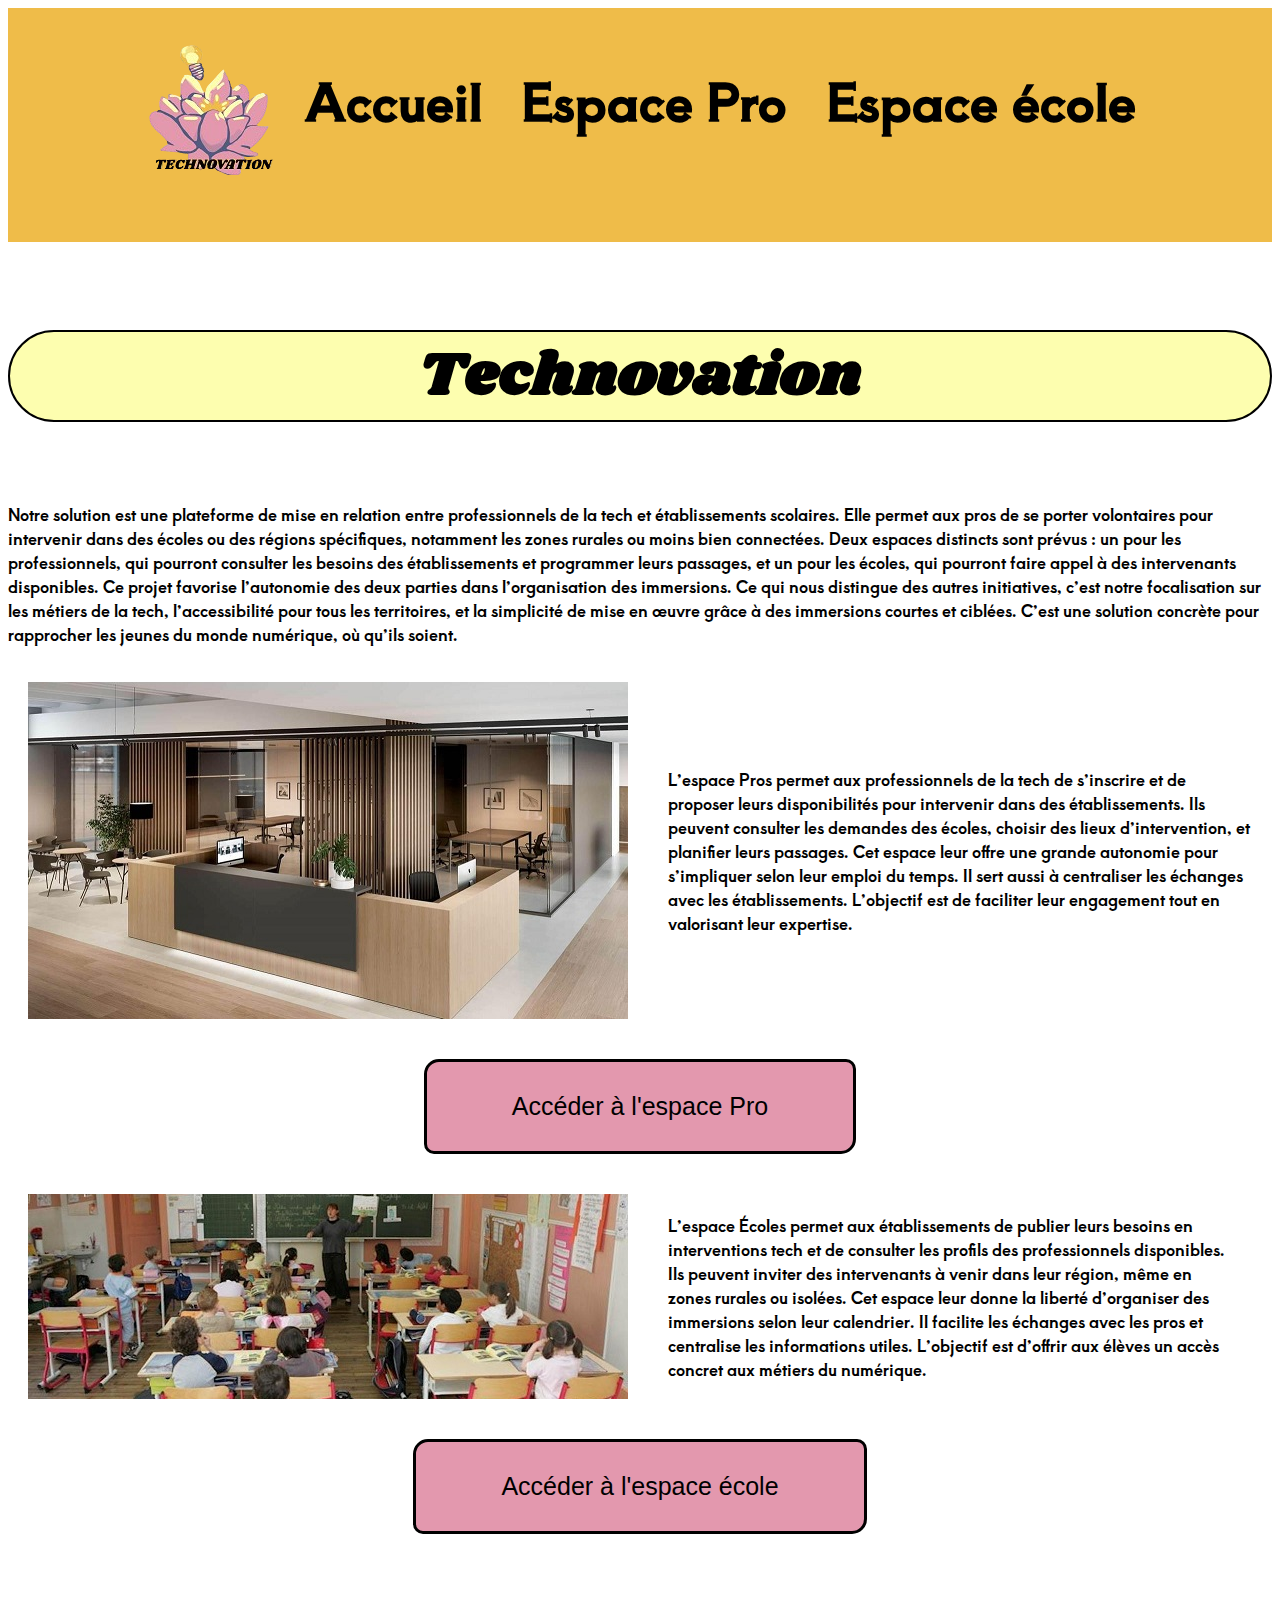
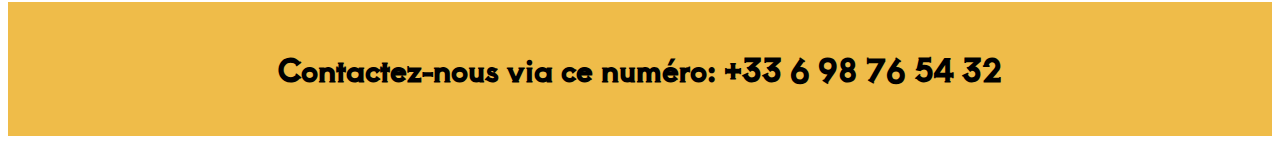
<file: index.html>
<!DOCOTYPE html>
<html>
    <head>
       <title> Technovation</title>
        <link rel="stylesheet" href="style.css" type="text/css">
       <meta charset="utf-8">
       <meta name="viewport" content="width-device-width; initial-scale=1.0">
       <link href="https://fonts.googleapis.com/css2?family=Aoboshi+One&family=DM+Serif+Display&family=Shrikhand&display=swap" rel="stylesheet">
    </head>
    <body>
    	<header>
    	<nav>
    		<div class="menu">
    		<ul> 
    			<li class="menu"><img src="logon.png"></li>
    			<li class="menu"><a href="index.html">Accueil</a></li>
    			<li class="menu"><a href="pro.html">Espace Pro</a></li>
    			<li class="menu"><a href="ecole.html">Espace école</a></li>
    		</ul>	

</div>
    	</nav>
    </header>

    	<br>
    	<br>
    	<h1> Technovation</h1>
    	<br> 
        <div class="pp">
    	<p>Notre solution est une plateforme de mise en relation entre professionnels de la tech et établissements scolaires. Elle permet aux pros de se porter volontaires pour intervenir dans des écoles ou des régions spécifiques, notamment les zones rurales ou moins bien connectées. Deux espaces distincts sont prévus : un pour les professionnels, qui pourront consulter les besoins des établissements et programmer leurs passages, et un pour les écoles, qui pourront faire appel à des intervenants disponibles. Ce projet favorise l’autonomie des deux parties dans l’organisation des immersions. Ce qui nous distingue des autres initiatives, c’est notre focalisation sur les métiers de la tech, l’accessibilité pour tous les territoires, et la simplicité de mise en œuvre grâce à des immersions courtes et ciblées. C’est une solution concrète pour rapprocher les jeunes du monde numérique, où qu’ils soient.</p>

    	<div class="bloc">
    		<img src="tech.jpg">
    		<p >L’espace Pros permet aux professionnels de la tech de s’inscrire et de proposer leurs disponibilités pour intervenir dans des établissements. Ils peuvent consulter les demandes des écoles, choisir des lieux d’intervention, et planifier leurs passages. Cet espace leur offre une grande autonomie pour s’impliquer selon leur emploi du temps. Il sert aussi à centraliser les échanges avec les établissements. L’objectif est de faciliter leur engagement tout en valorisant leur expertise.
</p>
    	</div>
    	<br>
    	<button><a href="pro.html">Accéder à l'espace Pro</a></button>

    	<br><br>

    	<div class="bloc">
    		<img src="classe.jpg">
    		<p >L’espace Écoles permet aux établissements de publier leurs besoins en interventions tech et de consulter les profils des professionnels disponibles. Ils peuvent inviter des intervenants à venir dans leur région, même en zones rurales ou isolées. Cet espace leur donne la liberté d’organiser des immersions selon leur calendrier. Il facilite les échanges avec les pros et centralise les informations utiles. L’objectif est d’offrir aux élèves un accès concret aux métiers du numérique.
</p>
<br><br>
    	</div>
    	<button><a href="ecole.html">Accéder à l'espace école</a></button>
    </div>
<br><br>
    	<footer>
    		<p>Contactez-nous via ce numéro: +33 6 98 76 54 32</p>
    	</footer>
    </body>
</file>
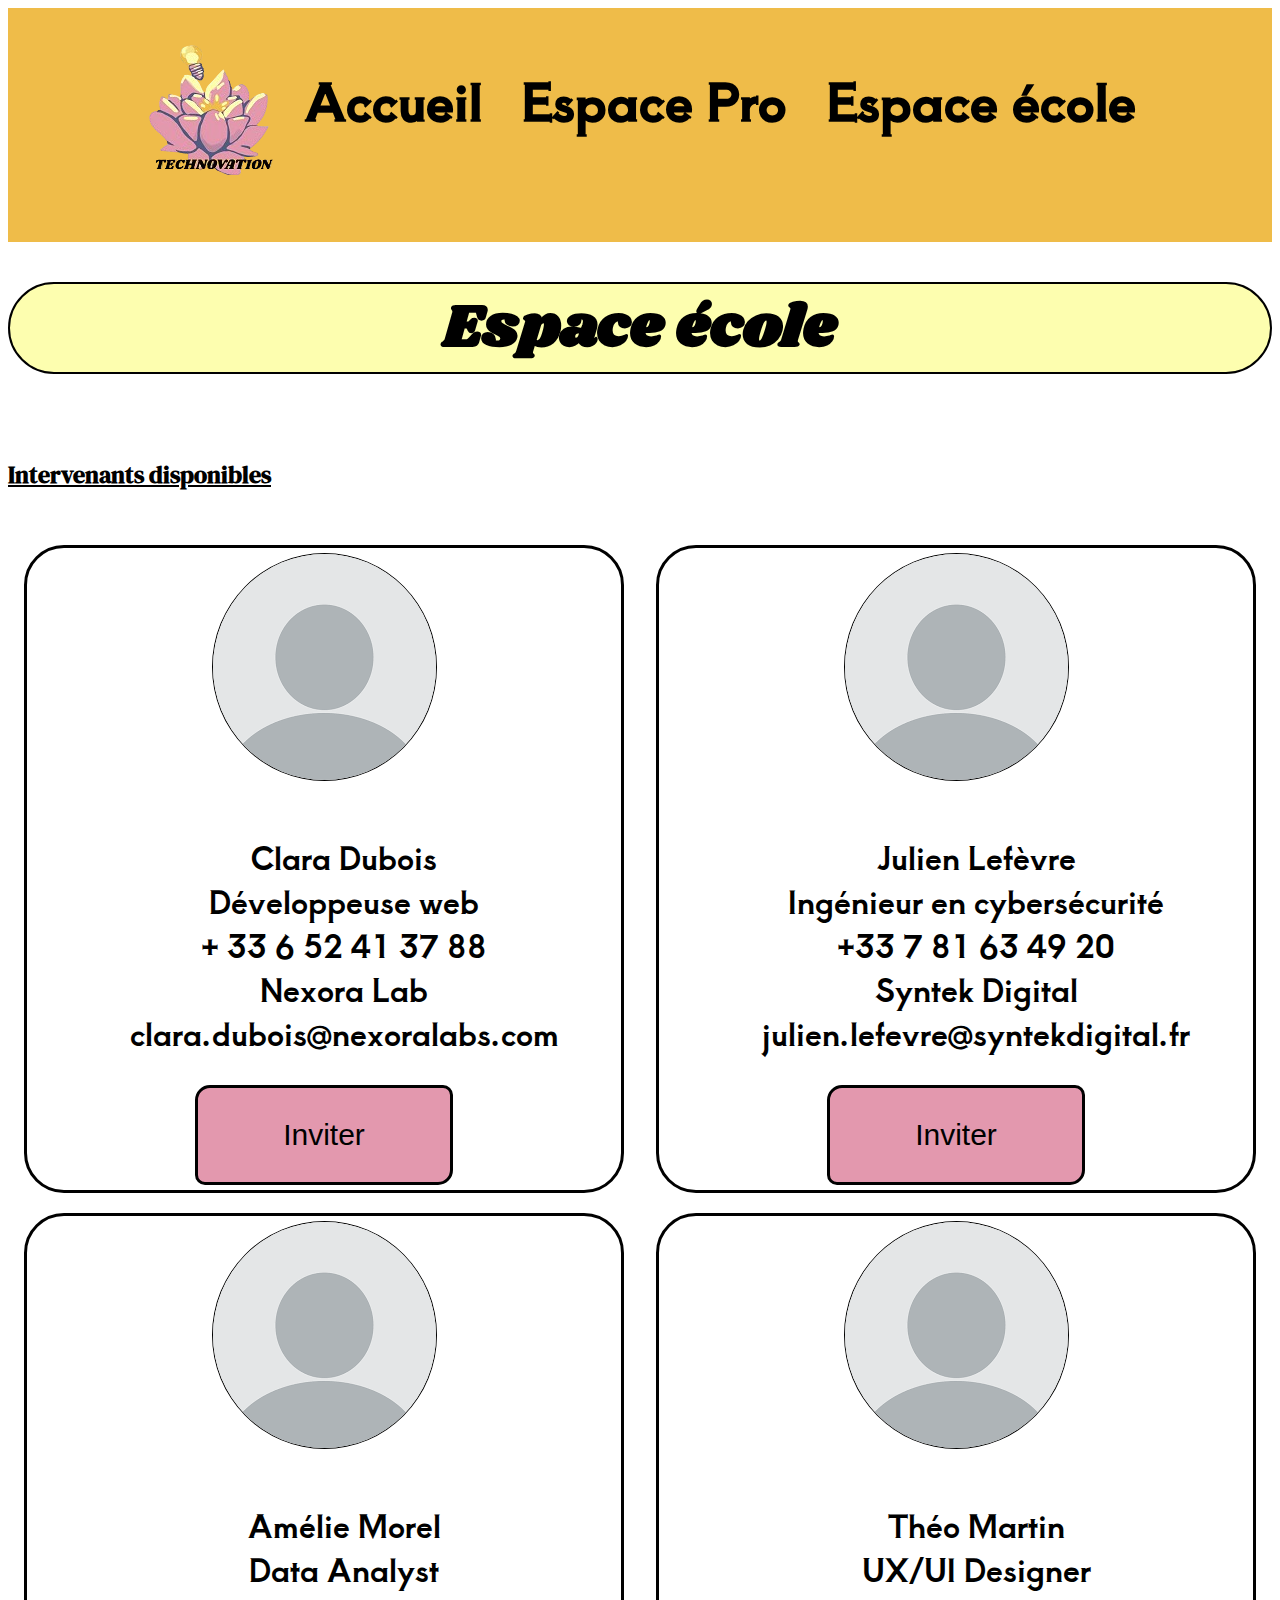
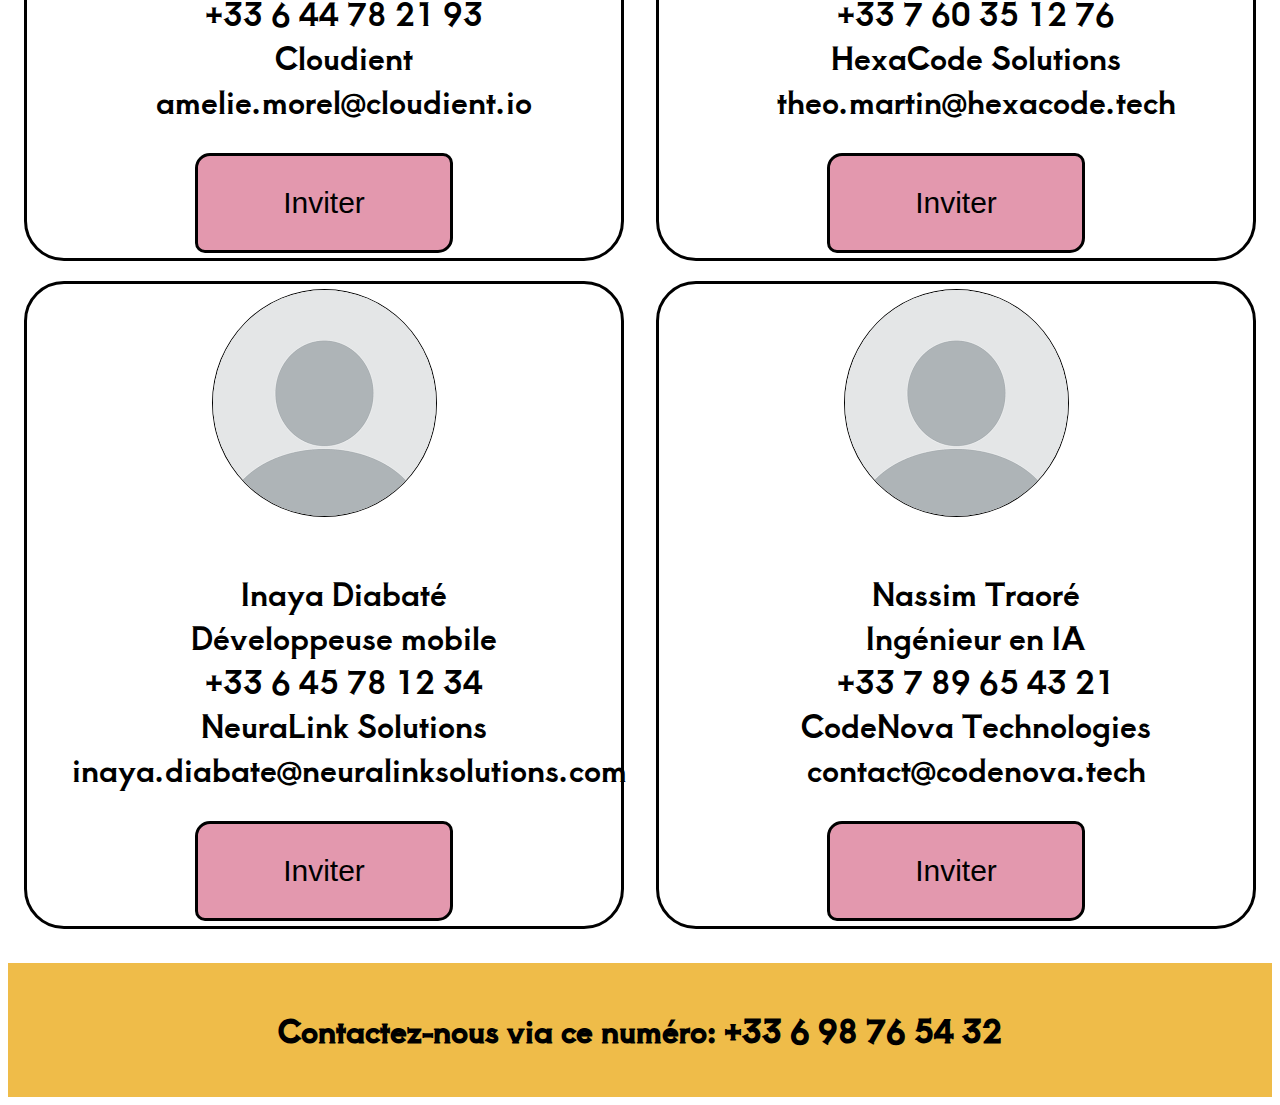
<file: ecole.html>
<!DOCOTYPE html>
<html>
    <head>
       <title> Technovation</title>
        <link rel="stylesheet" href="style.css" type="text/css">
       <meta charset="utf-8">
       <meta name="viewport" content="width-device-width; initial-scale=1.0">
       <link href="https://fonts.googleapis.com/css2?family=Aoboshi+One&family=DM+Serif+Display&family=Shrikhand&display=swap" rel="stylesheet">
    </head>
    <body>
        <header>
            <div class="menu">
   <nav>
            <div class="menu">
            <ul> 
                <li class="menu"><img src="logon.png"></li>
                <li class="menu"><a href="index.html">Accueil</a></li>
                <li class="menu"><a href="pro.html">Espace Pro</a></li>
                <li class="menu"><a href="ecole.html">Espace école</a></li>
            </ul>   

</div>
        </nav>
    </header>

    <h1>Espace école</h1>
    <br>
    <h2>Intervenants disponibles</h2>
    <br>
    <div class="profil">
      <div class="pro">
      <img src="profil.png"  class="photo">
      <br>
      <ul>
      <li>Clara Dubois</li>
      <li>Développeuse web</li>
      <li>+ 33 6 52 41 37 88</li>
      <li> Nexora Lab</li>
      <li>clara.dubois@nexoralabs.com</li>
      </ul>
      <button><a>Inviter</a></button>
   </div>


<div class="pro">

       <img src="profil.png" class="photo">
      <br>
      <ul>
      <li>Julien Lefèvre</li>
      <li>Ingénieur en cybersécurité</li>
      <li>+33 7 81 63 49 20</li>
      <li>Syntek Digital</li>
      <li>julien.lefevre@syntekdigital.fr</li>
      </ul>
      <button><a>Inviter</a></button>
   </div>

<div class="pro">

       <img src="profil.png" class="photo">
      <br>
      <ul>
      <li>Amélie Morel</li>
      <li>Data Analyst</li>
      <li>+33 6 44 78 21 93</li>
      <li>Cloudient</li>
      <li>amelie.morel@cloudient.io</li>
      </ul>
      <button><a>Inviter</a></button>
   </div>


<div class="pro">
       <img src="profil.png" class="photo">
      <br>
      <ul>
      <li>Théo Martin</li>
      <li>UX/UI Designer</li>
      <li> +33 7 60 35 12 76</li>
      <li>HexaCode Solutions</li>
      <li>theo.martin@hexacode.tech</li>
      </ul>
      <button><a>Inviter</a></button>
   </div>


<div class="pro">
       <img src="profil.png" class="photo">
      <br>
      <ul>
      <li>Inaya Diabaté</li>
      <li>Développeuse mobile</li>
      <li> +33 6 45 78 12 34</li>
      <li>NeuraLink Solutions</li>
      <li>inaya.diabate@neuralinksolutions.com</li>
      </ul>
      <button><a>Inviter</a></button>
   </div>

   <div class="pro">
       <img src="profil.png" class="photo">
      <br>
      <ul>
      <li>Nassim Traoré</li>
      <li>Ingénieur en IA</li>
      <li>+33 7 89 65 43 21</li>
      <li>CodeNova Technologies</li>
      <li>contact@codenova.tech</li>
      </ul>
      <button><a>Inviter</a></button>
   </div>
</div>
<br>

<footer>
         <p>Contactez-nous via ce numéro: +33 6 98 76 54 32 </p>
      </footer>
   </body>
   </html>
</file>
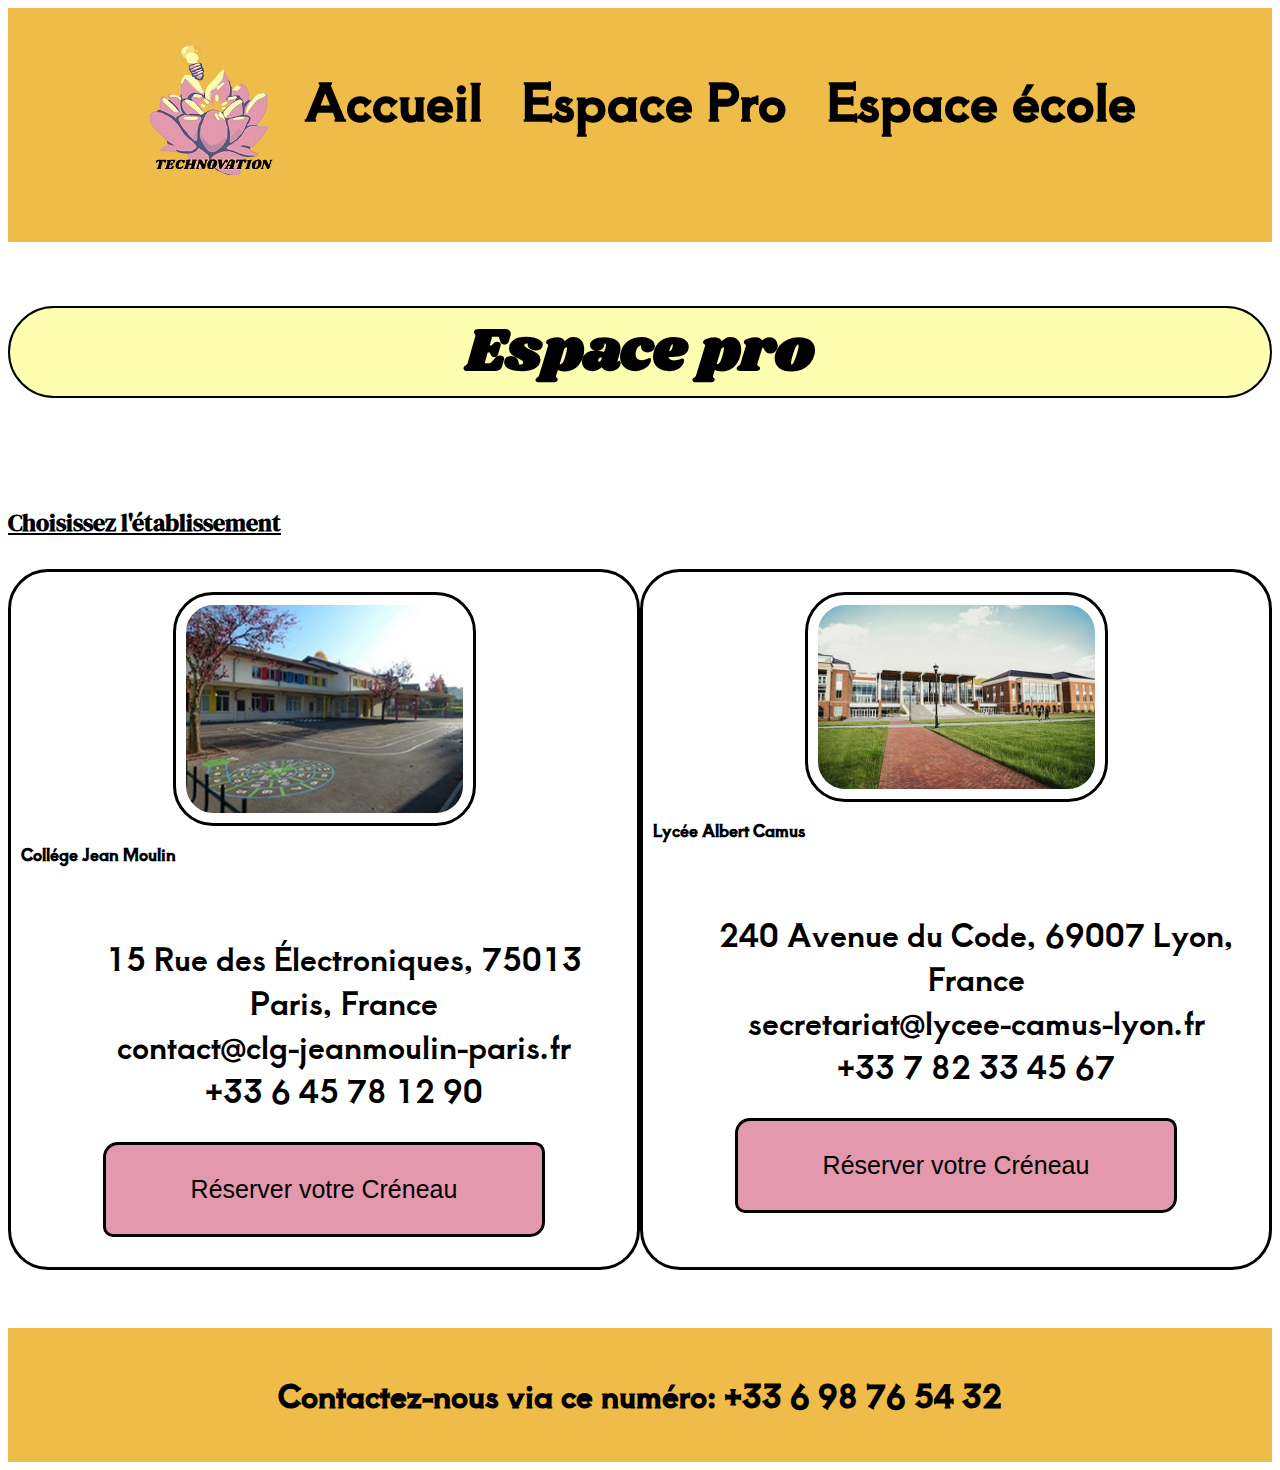
<file: pro.html>
<!DOCOTYPE html>
<html>
    <head>
       <title> Technovation</title>
        <link rel="stylesheet" href="style.css" type="text/css">
       <meta charset="utf-8">
       <meta name="viewport" content="width-device-width; initial-scale=1.0">
       <link href="https://fonts.googleapis.com/css2?family=Aoboshi+One&family=DM+Serif+Display&family=Shrikhand&display=swap" rel="stylesheet">
    </head>
    <body>
    	<header>
    	<nav>
            <div class="menu">
            <ul> 
                <li class="menu"><img src="logon.png"></li>
                <li class="menu"><a href="index.html">Accueil</a></li>
                <li class="menu"><a href="pro.html">Espace Pro</a></li>
                <li class="menu"><a href="ecole.html">Espace école</a></li>
            </ul>   

</div>
        

    	</nav>
    </header>
    <br>

    <h1>Espace pro</h1>
    <br><br>
    <h2>Choisissez l'établissement</h2>
    <div class="profil">
<div class="ecole">
    <img src="ecole1.jpg" class="ecole">
    <p><strong>Collége Jean Moulin</strong></p>
    <br>
    <ul>
      <li>15 Rue des Électroniques, 75013 Paris, France</li>
      <li>contact@clg-jeanmoulin-paris.fr</li>
      <li>+33 6 45 78 12 90</li>
   </ul>
   <button>Réserver votre Créneau</button>
</div>
<div class="ecole">
    <img src="ecole2.jpg" class="ecole">
    <p><strong>Lycée Albert Camus</strong></p>
    <br>
    <ul>
      <li>240 Avenue du Code, 69007 Lyon, France</li>
      <li>secretariat@lycee-camus-lyon.fr</li>
      <li>+33 7 82 33 45 67</li>
   </ul>
   <button> Réserver votre Créneau</button>
</div> </div>
<br><br>
<footer>
         <p>Contactez-nous via ce numéro: +33 6 98 76 54 32 </p>
      </footer>
   </body>
   </html>
</file>
<file: style.css>
header , footer{
	 background-color: #efbc49;
  color: black;
  text-align: center;
  padding: 15px 10px;
}


.menu ul {
    display: flex;
    list-style: none;
    margin: 20px;
    justify-content: center ;
    font-size: 50px;
    background-color: #efbc49;
flex-wrap: wrap;
padding-right: 30px;
}

.menu li a {
	display: block;
	color: black;
	margin: 20px;
	font-weight: bold;
	text-decoration: none;}

.menu li a:hover {
	color: #efbc49;
	background-color: black;

}


.bloc {
	display: flex;
	gap:20px;
	justify-content: center;
	align-items:center ;
	
	margin: 20px ;
	
	

}

.bloc img {
	margin-right: 20px;
	height: auto;
}


footer {
	width: auto;
	height: auto;
	font-size: 50px;
	color: black;

}

a {
	text-decoration: none;
	color: black;
}

button {
	font-size: 25px;
	background-color: #e398ae;
	color: black;
	border: solid;
	border-radius: 15px 10px 15px 10px;
	text-align: right;
	padding: 30px 85px 30px 85px;
	display: block;
	margin: 20px auto;
}

h1 {
	text-align: center;
	font-size: 60px;
}

.profil , .pp{
	display: flex;
	flex-wrap: wrap;
	font-family: 'Aoboshi One' serif;
}

.pro {
	width: 50%;
	padding: 5px;
	box-sizing: border-box;
	border: solid 3px ;
	border-radius: 40px ;
	display: block;
	margin: 10px auto;
	width: 600px;


}

.pro img {
	display: block;
	margin:0 auto;
	border-radius:50%;
	border : 1px solid black;
}

.pro ul {
	text-align: center;
	font-size: 30px;

}
h1 {
	text-align: center;
	font-size: 60px;
	font-family: 'Shrikhand', cursive;
	border: solid 2px black;
	background-color: #fdfeaf;
	border-radius: 50px;
}

h2 {
	text-align: left;
	text-decoration: underline;
	font-size: 50 px;
	font-family: 'DM Serif Display', serif;

}

li {
	list-style: none;
}
.pro button{
	background-color: #e398ae;
	display: block;
	margin: 0 auto;
}

.pro button a{
	font-size: 30px;
	color:black;
}


body {
	font-family: 'Aoboshi One' , serif;
}

footer {
	font-size:30px ;
	width: auto;
	font-weight: bold;

}

.ecole {
	width: 50%;
	padding: 10px;
	box-sizing: border-box;
	border: solid 3px ;
	border-radius: 40px ;
	display: block;
	margin: 10px auto;


}



.ecole ul {
	text-align: center;
	font-size: 30px;
	
}
@media (max-width: 768px) {
  .bloc img , .bloc p{
   max-width: 100%;
   text-align: center;
	  

  }


@media screen and (max-width: 768px) {
  .bloc{
  
  	flex-direction: column;
  	align-items: center;
	  flex-wrap: wrap ;
	  font-size: 50px;
  }
}

img{
	font-display: block;
	margin: auto;
	witdh: 50%;
}
}

	@media (max-width: 768px) {
  .ecole img , .bloc p{
   max-width: 100%;
   align-items: center;
	  

  }


@media (max-width: 768px) {
  .ecole{
  max width: 100%,
  	flex-direction: column;
  	flex-wrap: wrap;
  }

  h1 , h2 , {
  	font-size: 30px;

  }
  p, li {
  	font-size: 25px;
  }
}
</file>
